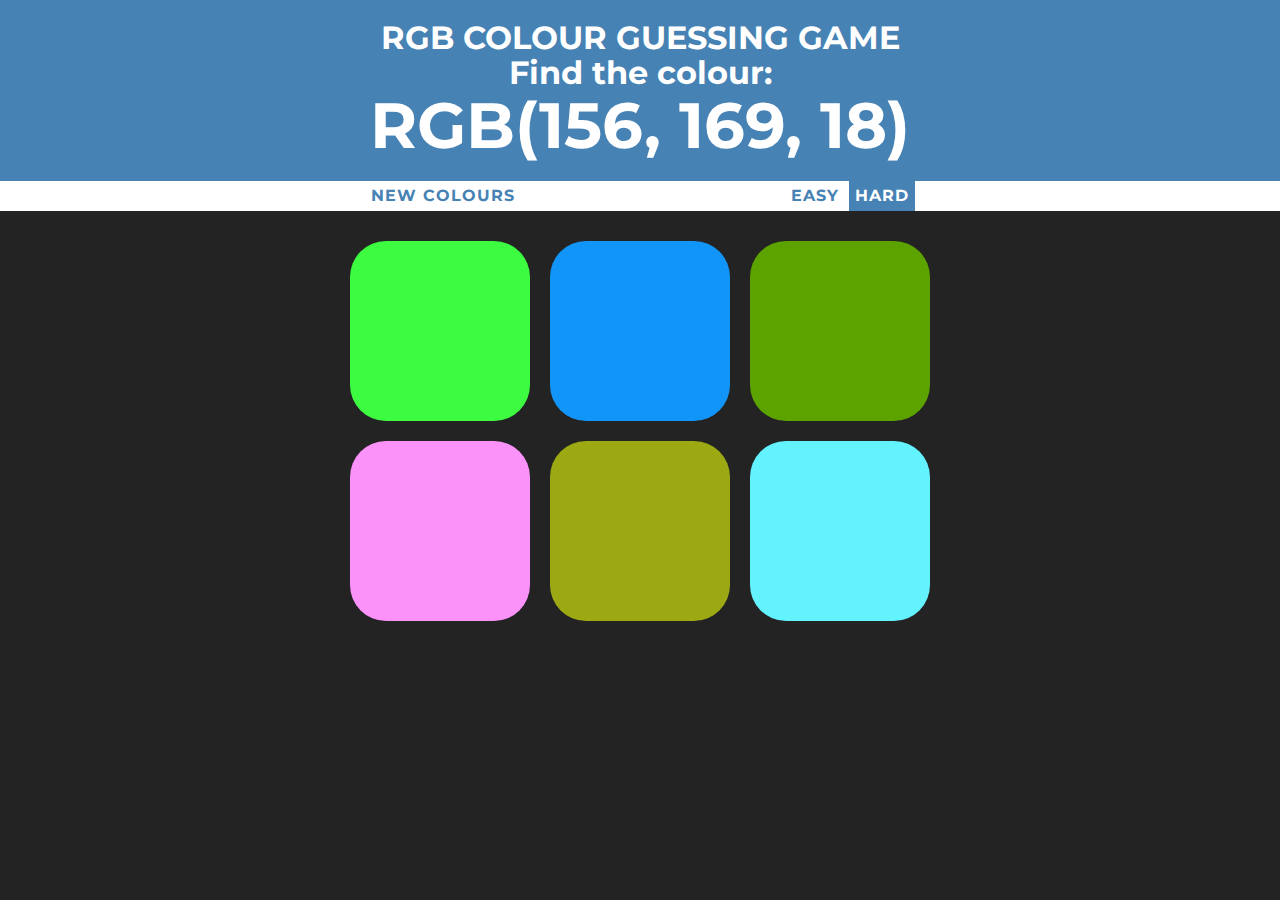
<file: ColourGame/index.html>
<!DOCTYPE html>
<html>
<head>
	<title>Colour Game</title>
	<link rel="stylesheet" type="text/css" href="style.css">
	<link href='https://fonts.googleapis.com/css?family=Montserrat:400,700' rel='stylesheet' type='text/css'>
</head>
<body>
<div id="title">
	<h1 id="gameTitle">RGB Colour Guessing Game</h1>
	<h1 id="gameInstr">Find the colour: <br><span id="colourDisplay"></span></h1>
</div>

<div id="controls">
	<button id="reset">New Colours</button>
	<span id="message"></span>
	<button class="mode">EASY</button>
	<button class="mode selected">HARD</button>
</div>

<div id="container">
	<div class="square"></div>
	<div class="square"></div>
	<div class="square"></div>
	<div class="square"></div>
	<div class="square"></div>
	<div class="square"></div>
</div>

<script type="text/javascript" src="actions.js"></script>
</body>
</html>
</file>
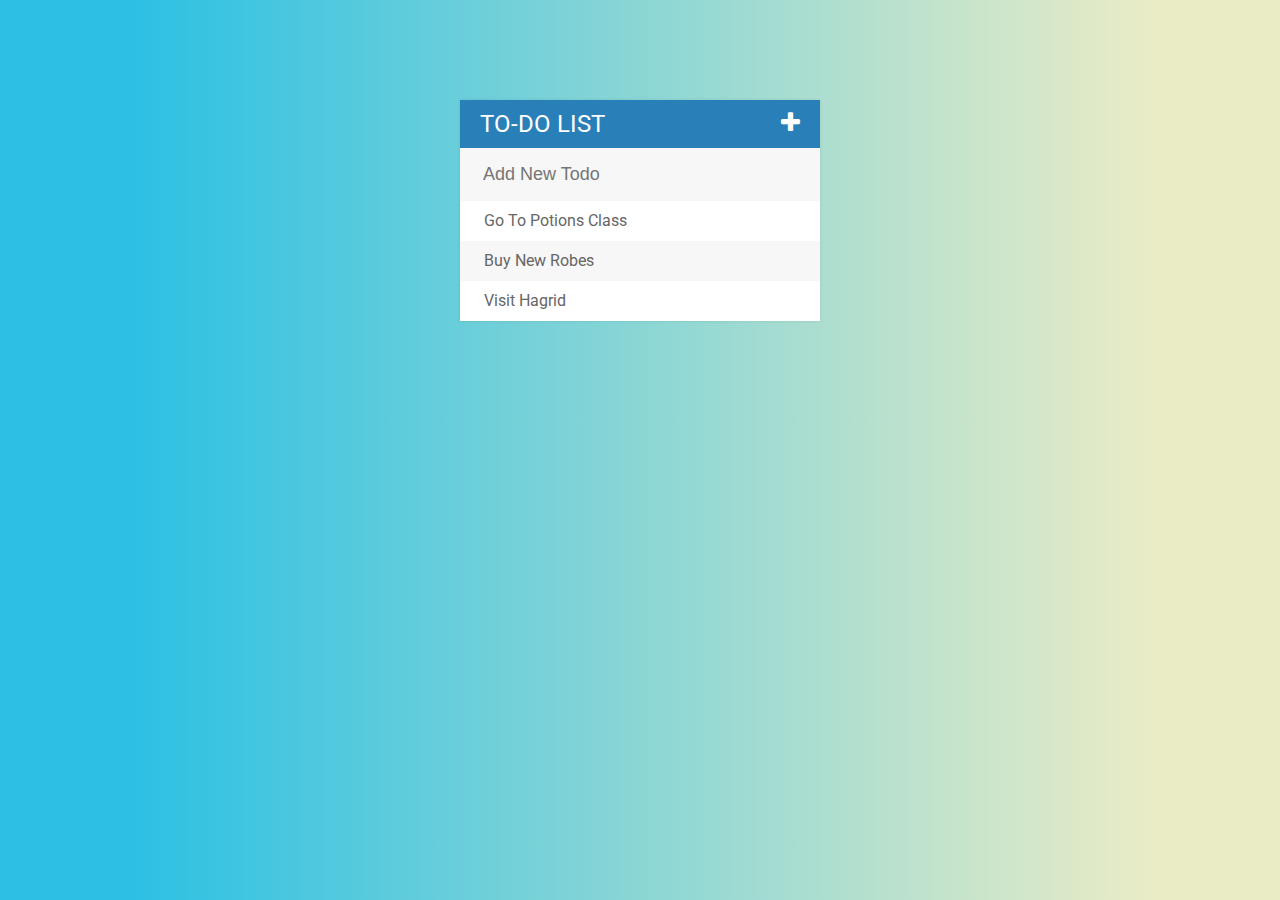
<file: TodoList/index.html>
<!DOCTYPE html>
<html>
<head>
	<title>Todo List</title>
	<link rel="stylesheet" type="text/css" href="assets/css/style.css">
	<link href='https://fonts.googleapis.com/css?family=Roboto:400,700,500' rel='stylesheet' type='text/css'>
	<link rel="stylesheet" type="text/css" href="https://cdnjs.cloudflare.com/ajax/libs/font-awesome/4.4.0/css/font-awesome.css">
	<script src="https://code.jquery.com/jquery-3.1.0.min.js" integrity="sha256-cCueBR6CsyA4/9szpPfrX3s49M9vUU5BgtiJj06wt/s=" crossorigin="anonymous"></script>
</head>
<body>

<div id="container">
	<h1>To-Do List <i class="fa fa-plus"></i></h1>
	<input type="text" placeholder="Add New Todo">

	<ul>
		<li><span><i class="fa fa-trash"></i></span> Go To Potions Class</li>
		<li><span><i class="fa fa-trash"></i></span> Buy New Robes</li>
		<li><span><i class="fa fa-trash"></i></span> Visit Hagrid</li>
	</ul>
</div>

<script type="text/javascript" src="assets/js/actions.js"></script>
</body>
</html>
</file>
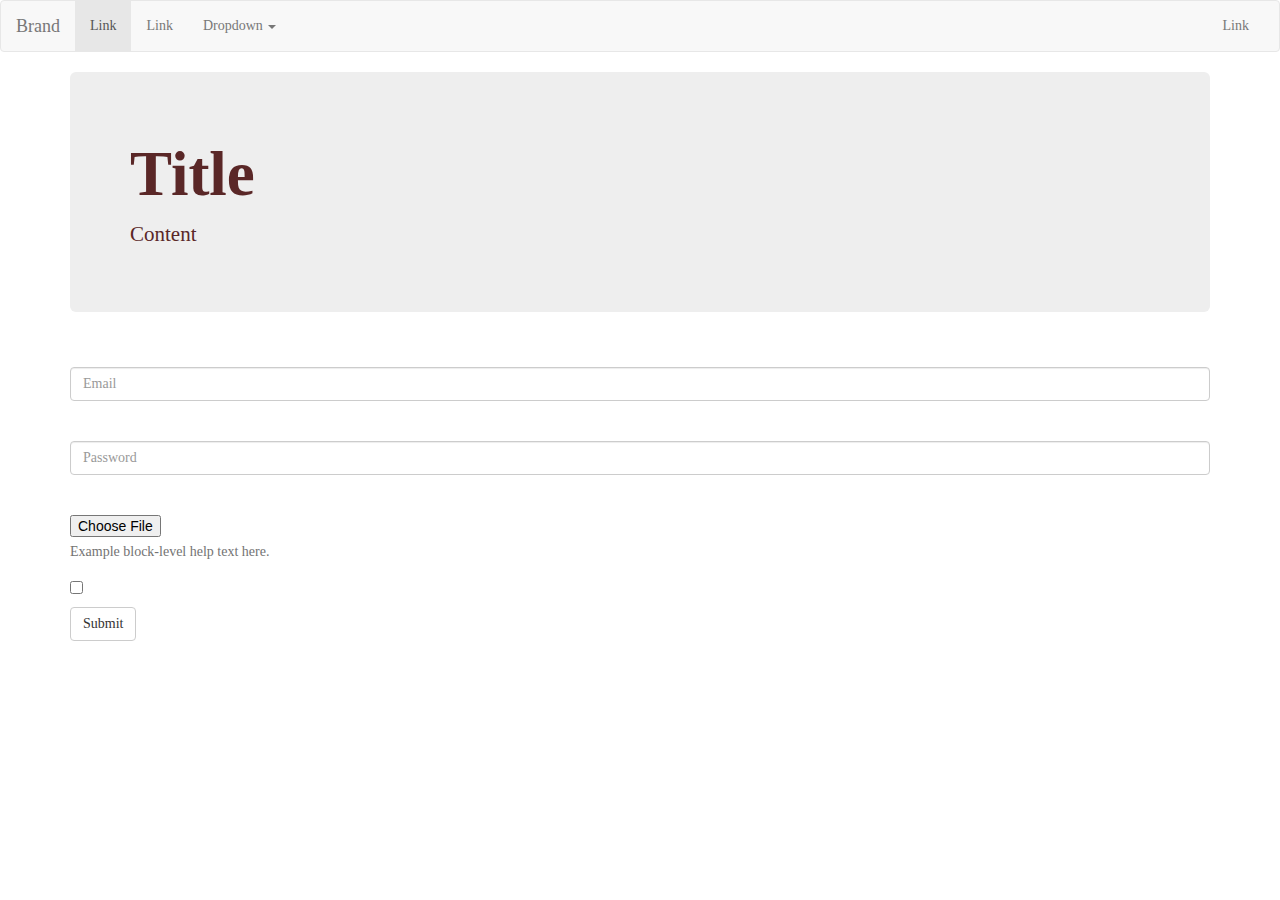
<file: bstrap.html>
<!DOCTYPE html>
<html>
<head>
	<title>Bootstrap</title>

	<!-- Latest compiled and minified CSS -->
<link rel="stylesheet" href="https://maxcdn.bootstrapcdn.com/bootstrap/3.3.7/css/bootstrap.min.css" integrity="sha384-BVYiiSIFeK1dGmJRAkycuHAHRg32OmUcww7on3RYdg4Va+PmSTsz/K68vbdEjh4u" crossorigin="anonymous">
<link rel="stylesheet" type="text/css" href="custom.css">
<script   src="https://code.jquery.com/jquery-3.1.0.min.js"   integrity="sha256-cCueBR6CsyA4/9szpPfrX3s49M9vUU5BgtiJj06wt/s="   crossorigin="anonymous"></script>
<!-- Latest compiled and minified JavaScript -->
<script src="https://maxcdn.bootstrapcdn.com/bootstrap/3.3.7/js/bootstrap.min.js" integrity="sha384-Tc5IQib027qvyjSMfHjOMaLkfuWVxZxUPnCJA7l2mCWNIpG9mGCD8wGNIcPD7Txa" crossorigin="anonymous"></script>

</head>
<body>
	<nav class="navbar navbar-default">
	  <div class="container-fluid">
	    <!-- Brand and toggle get grouped for better mobile display -->
	    <div class="navbar-header">
	      <button type="button" class="navbar-toggle collapsed" data-toggle="collapse" data-target="#bs-example-navbar-collapse-1" aria-expanded="false">
	        <span class="sr-only">Toggle navigation</span>
	        <span class="icon-bar"></span>
	        <span class="icon-bar"></span>
	        <span class="icon-bar"></span>
	      </button>
	      <a class="navbar-brand" href="#">Brand</a>
	    </div>

	    <!-- Collect the nav links, forms, and other content for toggling -->
	    <div class="collapse navbar-collapse" id="bs-example-navbar-collapse-1">
	      <ul class="nav navbar-nav">
	        <li class="active"><a href="#">Link <span class="sr-only">(current)</span></a></li>
	        <li><a href="#">Link</a></li>
	        <li class="dropdown">
	          <a href="#" class="dropdown-toggle" data-toggle="dropdown" role="button" aria-haspopup="true" aria-expanded="false">Dropdown <span class="caret"></span></a>
	          <ul class="dropdown-menu">
	            <li><a href="#">Action</a></li>
	            <li><a href="#">Another action</a></li>
	            <li><a href="#">Something else here</a></li>
	            <li role="separator" class="divider"></li>
	            <li><a href="#">Separated link</a></li>
	            <li role="separator" class="divider"></li>
	            <li><a href="#">One more separated link</a></li>
	          </ul>
	        </li>
	      </ul>
	      <ul class="nav navbar-nav navbar-right">
	        <li><a href="#">Link</a></li>
	      </ul>
	    </div><!-- /.navbar-collapse -->
	  </div><!-- /.container-fluid -->
	</nav>

	<div class="container">
		<div class="jumbotron">
			<h1>Title</h1>
			<p>Content</p>
		</div>

	<form>
	  <div class="form-group">
	    <label for="exampleInputEmail1">Email address</label>
	    <input type="email" class="form-control" id="exampleInputEmail1" placeholder="Email">
	  </div>
	  <div class="form-group">
	    <label for="exampleInputPassword1">Password</label>
	    <input type="password" class="form-control" id="exampleInputPassword1" placeholder="Password">
	  </div>
	  <div class="form-group">
	    <label for="exampleInputFile">File input</label>
	    <input type="file" id="exampleInputFile">
	    <p class="help-block">Example block-level help text here.</p>
	  </div>
	  <div class="checkbox">
	    <label>
	      <input type="checkbox"> Check me out
	    </label>
	  </div>
	  <button type="submit" class="btn btn-default">Submit</button>
	</form>


	</div>
</body>
</html>
</file>
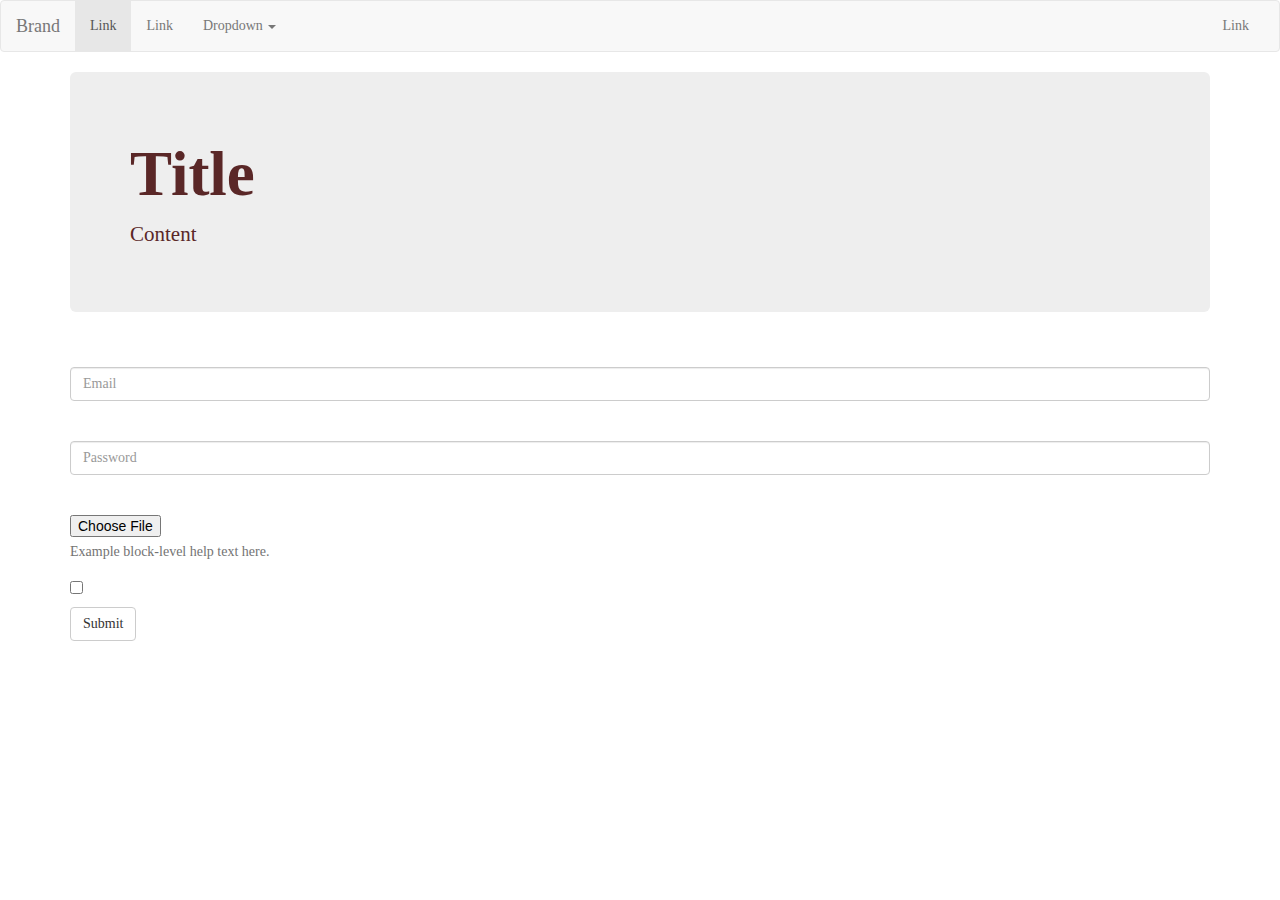
<file: gridLayout/bstrap.html>
<!DOCTYPE html>
<html>
<head>
	<title>Bootstrap</title>

	<!-- Latest compiled and minified CSS -->
<link rel="stylesheet" href="https://maxcdn.bootstrapcdn.com/bootstrap/3.3.7/css/bootstrap.min.css" integrity="sha384-BVYiiSIFeK1dGmJRAkycuHAHRg32OmUcww7on3RYdg4Va+PmSTsz/K68vbdEjh4u" crossorigin="anonymous">
<link rel="stylesheet" type="text/css" href="custom.css">
<script   src="https://code.jquery.com/jquery-3.1.0.min.js"   integrity="sha256-cCueBR6CsyA4/9szpPfrX3s49M9vUU5BgtiJj06wt/s="   crossorigin="anonymous"></script>
<!-- Latest compiled and minified JavaScript -->
<script src="https://maxcdn.bootstrapcdn.com/bootstrap/3.3.7/js/bootstrap.min.js" integrity="sha384-Tc5IQib027qvyjSMfHjOMaLkfuWVxZxUPnCJA7l2mCWNIpG9mGCD8wGNIcPD7Txa" crossorigin="anonymous"></script>

</head>
<body>
	<nav class="navbar navbar-default">
	  <div class="container-fluid">
	    <!-- Brand and toggle get grouped for better mobile display -->
	    <div class="navbar-header">
	      <button type="button" class="navbar-toggle collapsed" data-toggle="collapse" data-target="#bs-example-navbar-collapse-1" aria-expanded="false">
	        <span class="sr-only">Toggle navigation</span>
	        <span class="icon-bar"></span>
	        <span class="icon-bar"></span>
	        <span class="icon-bar"></span>
	      </button>
	      <a class="navbar-brand" href="#">Brand</a>
	    </div>

	    <!-- Collect the nav links, forms, and other content for toggling -->
	    <div class="collapse navbar-collapse" id="bs-example-navbar-collapse-1">
	      <ul class="nav navbar-nav">
	        <li class="active"><a href="#">Link <span class="sr-only">(current)</span></a></li>
	        <li><a href="#">Link</a></li>
	        <li class="dropdown">
	          <a href="#" class="dropdown-toggle" data-toggle="dropdown" role="button" aria-haspopup="true" aria-expanded="false">Dropdown <span class="caret"></span></a>
	          <ul class="dropdown-menu">
	            <li><a href="#">Action</a></li>
	            <li><a href="#">Another action</a></li>
	            <li><a href="#">Something else here</a></li>
	            <li role="separator" class="divider"></li>
	            <li><a href="#">Separated link</a></li>
	            <li role="separator" class="divider"></li>
	            <li><a href="#">One more separated link</a></li>
	          </ul>
	        </li>
	      </ul>
	      <ul class="nav navbar-nav navbar-right">
	        <li><a href="#">Link</a></li>
	      </ul>
	    </div><!-- /.navbar-collapse -->
	  </div><!-- /.container-fluid -->
	</nav>

	<div class="container">
		<div class="jumbotron">
			<h1>Title</h1>
			<p>Content</p>
		</div>

	<form>
	  <div class="form-group">
	    <label for="exampleInputEmail1">Email address</label>
	    <input type="email" class="form-control" id="exampleInputEmail1" placeholder="Email">
	  </div>
	  <div class="form-group">
	    <label for="exampleInputPassword1">Password</label>
	    <input type="password" class="form-control" id="exampleInputPassword1" placeholder="Password">
	  </div>
	  <div class="form-group">
	    <label for="exampleInputFile">File input</label>
	    <input type="file" id="exampleInputFile">
	    <p class="help-block">Example block-level help text here.</p>
	  </div>
	  <div class="checkbox">
	    <label>
	      <input type="checkbox"> Check me out
	    </label>
	  </div>
	  <button type="submit" class="btn btn-default">Submit</button>
	</form>


	</div>
</body>
</html>
</file>
<file: ColourGame/style.css>
body{
	background-color:#232323;
	font-family: Montserrat;
	margin:0;
}

.square{
	width:30%;
	background:purple;
	padding-bottom:30%;
	float:left;
	margin:1.66%;
	border-radius: 20%;
	transition:background 0.5s;
	-webkit-transition:background 0.5s;
	-moz-transition:background 0.5s;
}

button{
	background: none;
	font-family: Montserrat;
	border:none;
	text-transform: uppercase;
	height:100%;
	font-weight:700;
	color:steelBlue;
	letter-spacing: 1px;
	font-size:inherit;
	transition: all 0.3s;
	-webkit-transition:all 0.3s;
	-moz-transition:all 0.3s;
	outline: none;
}

button:hover{
	color:white;
	background: steelBlue;
}

#container{
	max-width:600px;
	margin:20px auto 20px;
}

h1{
	color:white;
	text-align: center;
	background: steelBlue;
	margin:0;
	line-height: 1.1;
}

#message{
	display:inline-block;
	width:20%;
}

#gameTitle{
	text-transform: uppercase;
	padding-top:20px;
}

#colourDisplay{
	text-transform: uppercase;
	font-size:2em;
}

#gameInstr{
	padding-bottom:20px;
}

#controls{
	text-align:center;
	height:30px;
	background:white;
}

.selected{
	background:steelBlue;
	color:white;
}
</file>
<file: TodoList/assets/css/style.css>
body {
	font-family: Roboto;
  background: -webkit-linear-gradient(90deg, #2BC0E4 10%, #EAECC6 90%); /* Chrome 10+, Saf5.1+ */
  background:    -moz-linear-gradient(90deg, #2BC0E4 10%, #EAECC6 90%); /* FF3.6+ */
  background:     -ms-linear-gradient(90deg, #2BC0E4 10%, #EAECC6 90%); /* IE10 */
  background:      -o-linear-gradient(90deg, #2BC0E4 10%, #EAECC6 90%); /* Opera 11.10+ */
  background:         linear-gradient(90deg, #2BC0E4 10%, #EAECC6 90%); /* W3C */
}

ul {
	list-style: none;
	margin: 0;
	padding: 0;
}


h1 {
	background: #2980b9;
	color: white;
	margin: 0;
	padding: 10px 20px;
	text-transform: uppercase;
	font-size: 24px;
	font-weight: normal;
}

.fa-plus {
	float: right;
}




li {
	background: #fff;
	height: 40px;
	line-height: 40px;
	color: #666;
}

li:nth-child(2n){
	background: #f7f7f7;
}

span {
	background: #e74c3c;
	height: 40px;
	margin-right: 20px;
	text-align: center;
	color: white;
	width: 0;
	display: inline-block;
	transition: 0.2s linear;
	opacity: 0;
}

li:hover span {
	width: 40px;
	opacity: 1.0;
}

input {
	font-size: 18px;
	color: #2980b9;
	background-color: #f7f7f7;
	width: 100%;
	padding: 13px 13px 13px 20px;
	box-sizing: border-box;
	border: 3px solid rgba(0,0,0,0);
}

input:focus{
	background: #fff;
	border: 3px solid #2980b9;
	outline: none;
}

#container {
	width: 360px;
	margin: 100px auto;
	background: #f7f7f7;
	box-shadow: 0 0 3px rgba(0,0,0, 0.1);
}

.completed {
	color: gray;
	text-decoration: line-through;
}
</file>
<file: custom.css>
body{
	background:url(https://images.unsplash.com/photo-1439736637365-748f240b24fb?dpr=1&auto=format&crop=entropy&fit=crop&w=1199&h=799&q=80);
	background-size:cover;
	background-position: center;
	font-family: Montserrat;
	color:white;

}

html{
	height:100%;
}

hr{
	width:600px;
	border-top:1px solid #f8f8f8;
	border-bottom:1px solid rgba(0,0,0,0.2);
}

.jumbotron{
	color:#5a2727;
}

.navbar-inverse{
	background:#5a2727;
}

.navbar-inverse .navbar-nav>li>a{
	color:white;
}

.navbar-inverse .navbar-brand{
	color:white;
}

#content{
	text-align: center;
	padding-top:25%;
	text-shadow: 0px 4px 3px rgba(0,0,0,0.4),
				 0px 8px 13px rgba(0,0,0,0.1),
				 0px 18px 23px rgba(0,0,0,0.1);
}

h1{
	font-size:5em;
	font-weight:700;
}
</file>
<file: gridLayout/custom.css>
body{
	background:url(https://images.unsplash.com/photo-1439736637365-748f240b24fb?dpr=1&auto=format&crop=entropy&fit=crop&w=1199&h=799&q=80);
	background-size:cover;
	background-position: center;
	font-family: Montserrat;
	color:white;

}

html{
	height:100%;
}

hr{
	width:600px;
	border-top:1px solid #f8f8f8;
	border-bottom:1px solid rgba(0,0,0,0.2);
}

.jumbotron{
	color:#5a2727;
}

.navbar-inverse{
	background:#5a2727;
}

.navbar-inverse .navbar-nav>li>a{
	color:white;
}

.navbar-inverse .navbar-brand{
	color:white;
}

#content{
	text-align: center;
	padding-top:25%;
	text-shadow: 0px 4px 3px rgba(0,0,0,0.4),
				 0px 8px 13px rgba(0,0,0,0.1),
				 0px 18px 23px rgba(0,0,0,0.1);
}

h1{
	font-size:5em;
	font-weight:700;
}
</file>
